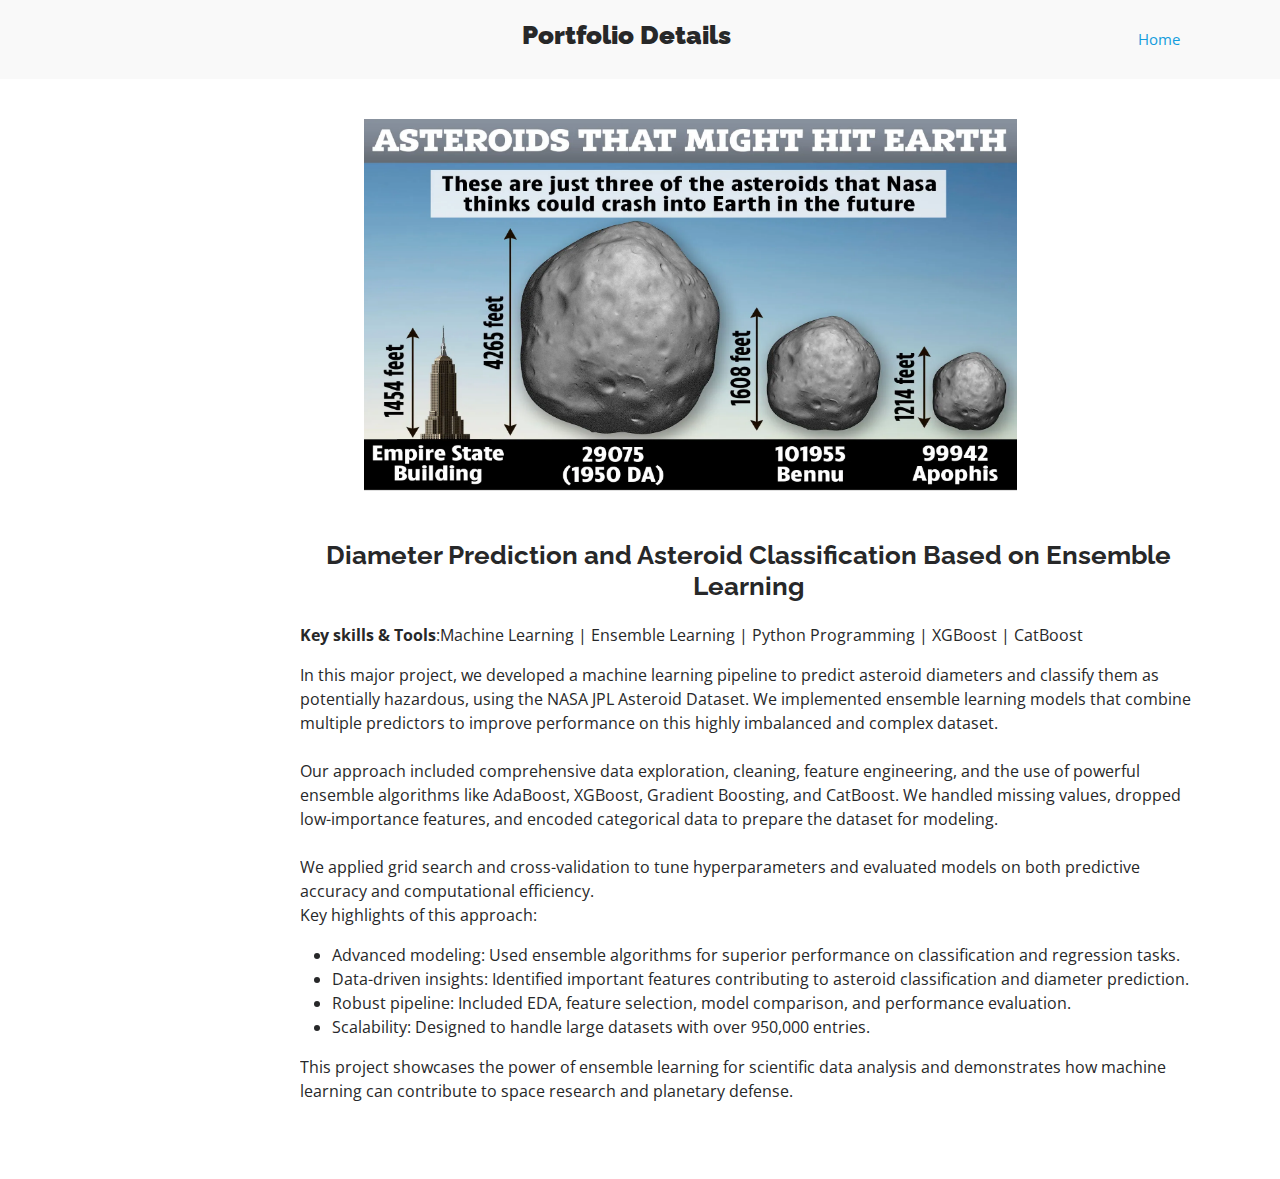
<file: Asteroid.html>
<!DOCTYPE html>
<html lang="en">

<head>
  <meta charset="utf-8">
  <meta content="width=device-width, initial-scale=1.0" name="viewport">

  <title>Portfolio Details - iPortfolio Bootstrap Template</title>
  <meta content="" name="description">
  <meta content="" name="keywords">

  <!-- Favicons -->
  <link href="assets/img/favicon.png" rel="icon">
  <link href="assets/img/apple-touch-icon.png" rel="apple-touch-icon">

  <!-- Google Fonts -->
  <link
    href="https://fonts.googleapis.com/css?family=Open+Sans:300,300i,400,400i,600,600i,700,700i|Raleway:300,300i,400,400i,500,500i,600,600i,700,700i|Poppins:300,300i,400,400i,500,500i,600,600i,700,700i"
    rel="stylesheet">

  <!-- Vendor CSS Files -->
  <link href="assets/vendor/aos/aos.css" rel="stylesheet">
  <link href="assets/vendor/bootstrap/css/bootstrap.min.css" rel="stylesheet">
  <link href="assets/vendor/bootstrap-icons/bootstrap-icons.css" rel="stylesheet">
  <link href="assets/vendor/boxicons/css/boxicons.min.css" rel="stylesheet">
  <link href="assets/vendor/glightbox/css/glightbox.min.css" rel="stylesheet">
  <link href="assets/vendor/swiper/swiper-bundle.min.css" rel="stylesheet">

  <!-- Template Main CSS File -->
  <link href="assets/css/style.css" rel="stylesheet">

</head>

<body>

  <!-- ======= Mobile nav toggle button ======= -->
  <i class="bi bi-list mobile-nav-toggle d-xl-none"></i>



  <main id="main">

    <!-- ======= Breadcrumbs ======= -->
    <section id="breadcrumbs" class="breadcrumbs" style="margin-left: -300px;">
      <div class="container">

        <div class="d-flex justify-content-between align-items-center">
          <h2 style="margin-left: 33vw;font-weight: 600;"><strong>Portfolio Details</strong></h2>
          <ol>
            <li><a href="index.html">Home</a></li>
          </ol>
        </div>

      </div>
    </section><!-- End Breadcrumbs -->

    <!-- ======= Portfolio Details Section ======= -->
    <section id="portfolio-details" class="portfolio-details">


        <div class="col-lg-8" style="margin-left: 5vw;">
            <div class="portfolio-details-slider swiper">
              <div class="swiper-wrapper align-items-center">
          
                <div class="swiper-slide">
                  <img src="Asteroid1.jpg" alt="" style="display: block; margin-bottom: 20px;">
                  
                </div>
          
              </div>
              <div class="swiper-pagination"></div>
            </div>
          </div>
          

      <div class="desc" style="  width: 70vw;">
        <div class="portfolio-description">
          <h2 style="text-align: center;">Diameter Prediction and Asteroid Classification Based on Ensemble Learning</h2>
          <p><strong>Key skills & Tools</strong>:Machine Learning | Ensemble Learning | Python Programming | XGBoost | CatBoost
          <p>
           
            In this major project, we developed a machine learning pipeline to predict asteroid diameters and classify them as potentially hazardous, using the NASA JPL Asteroid Dataset. We implemented ensemble learning models that combine multiple predictors to improve performance on this highly imbalanced and complex dataset.<br>
            <br>
            Our approach included comprehensive data exploration, cleaning, feature engineering, and the use of powerful ensemble algorithms like AdaBoost, XGBoost, Gradient Boosting, and CatBoost. We handled missing values, dropped low-importance features, and encoded categorical data to prepare the dataset for modeling.
            <br>
            <br>
            We applied grid search and cross-validation to tune hyperparameters and evaluated models on both predictive accuracy and computational efficiency.<br>

            Key highlights of this approach:  <br>
              
            <ul>
              <li>Advanced modeling: Used ensemble algorithms for superior performance on classification and regression tasks.

                <br></li>
              <li>Data-driven insights: Identified important features contributing to asteroid classification and diameter prediction.
                <br></li>
              <li> Robust pipeline: Included EDA, feature selection, model comparison, and performance evaluation. <br></li>
              <li> Scalability: Designed to handle large datasets with over 950,000 entries. <br></li>
            </ul>
            </ul>
            
            
            
            
            
            
           
            
           
            This project showcases the power of ensemble learning for scientific data analysis and demonstrates how machine learning can contribute to space research and planetary defense.   <br>
          </p>

        </div>
      </div>


      </div>


    </section><!-- End Portfolio Details Section -->

  </main><!-- End #main -->


  <a href="#" class="back-to-top d-flex align-items-center justify-content-center"><i
      class="bi bi-arrow-up-short"></i></a>

  <!-- Vendor JS Files -->
  <script src="assets/vendor/purecounter/purecounter_vanilla.js"></script>
  <script src="assets/vendor/aos/aos.js"></script>
  <script src="assets/vendor/bootstrap/js/bootstrap.bundle.min.js"></script>
  <script src="assets/vendor/glightbox/js/glightbox.min.js"></script>
  <script src="assets/vendor/isotope-layout/isotope.pkgd.min.js"></script>
  <script src="assets/vendor/swiper/swiper-bundle.min.js"></script>
  <script src="assets/vendor/typed.js/typed.umd.js"></script>
  <script src="assets/vendor/waypoints/noframework.waypoints.js"></script>
  <script src="assets/vendor/php-email-form/validate.js"></script>

  <!-- Template Main JS File -->
  <script src="assets/js/main.js"></script>

</body>

</html>
</file>
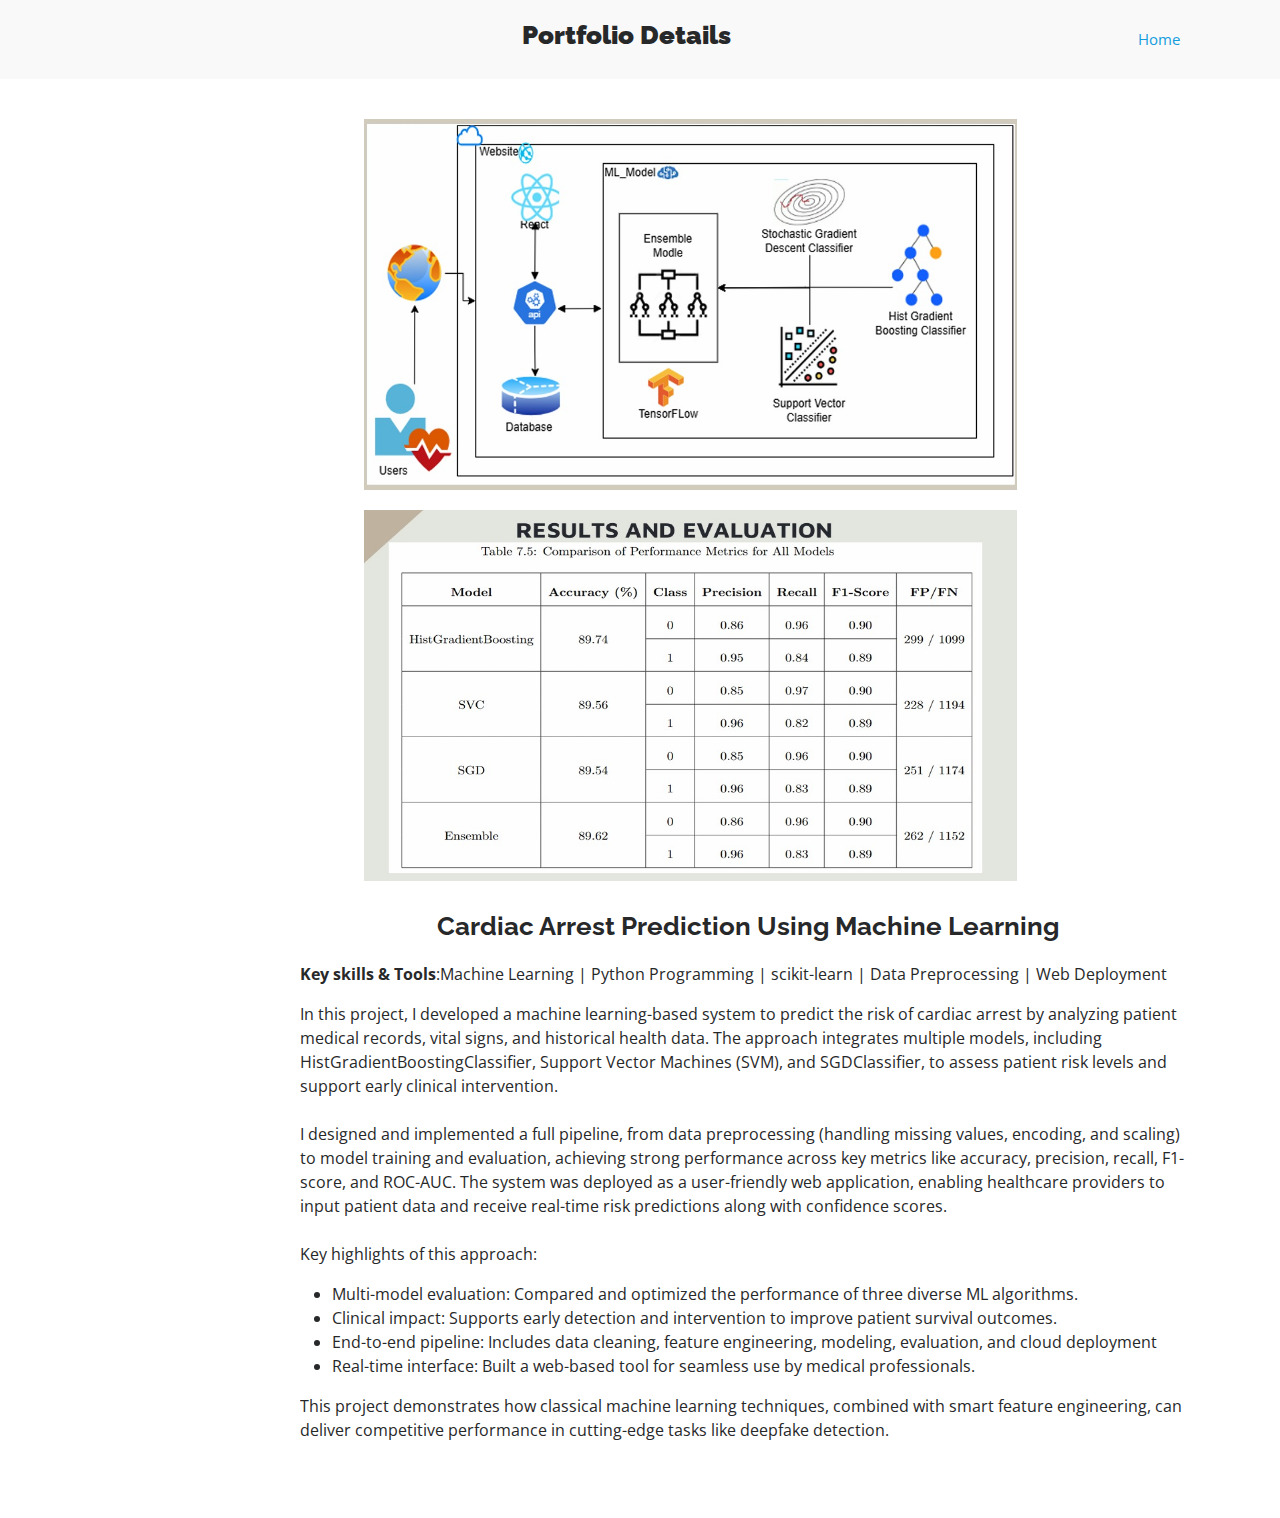
<file: capstone.html>
<!DOCTYPE html>
<html lang="en">

<head>
  <meta charset="utf-8">
  <meta content="width=device-width, initial-scale=1.0" name="viewport">

  <title>Portfolio Details - iPortfolio Bootstrap Template</title>
  <meta content="" name="description">
  <meta content="" name="keywords">

  <!-- Favicons -->
  <link href="assets/img/favicon.png" rel="icon">
  <link href="assets/img/apple-touch-icon.png" rel="apple-touch-icon">

  <!-- Google Fonts -->
  <link
    href="https://fonts.googleapis.com/css?family=Open+Sans:300,300i,400,400i,600,600i,700,700i|Raleway:300,300i,400,400i,500,500i,600,600i,700,700i|Poppins:300,300i,400,400i,500,500i,600,600i,700,700i"
    rel="stylesheet">

  <!-- Vendor CSS Files -->
  <link href="assets/vendor/aos/aos.css" rel="stylesheet">
  <link href="assets/vendor/bootstrap/css/bootstrap.min.css" rel="stylesheet">
  <link href="assets/vendor/bootstrap-icons/bootstrap-icons.css" rel="stylesheet">
  <link href="assets/vendor/boxicons/css/boxicons.min.css" rel="stylesheet">
  <link href="assets/vendor/glightbox/css/glightbox.min.css" rel="stylesheet">
  <link href="assets/vendor/swiper/swiper-bundle.min.css" rel="stylesheet">

  <!-- Template Main CSS File -->
  <link href="assets/css/style.css" rel="stylesheet">

</head>

<body>

  <!-- ======= Mobile nav toggle button ======= -->
  <i class="bi bi-list mobile-nav-toggle d-xl-none"></i>



  <main id="main">

    <!-- ======= Breadcrumbs ======= -->
    <section id="breadcrumbs" class="breadcrumbs" style="margin-left: -300px;">
      <div class="container">

        <div class="d-flex justify-content-between align-items-center">
          <h2 style="margin-left: 33vw;font-weight: 600;"><strong>Portfolio Details</strong></h2>
          <ol>
            <li><a href="index.html">Home</a></li>
          </ol>
        </div>

      </div>
    </section><!-- End Breadcrumbs -->

    <!-- ======= Portfolio Details Section ======= -->
    <section id="portfolio-details" class="portfolio-details">


        <div class="col-lg-8" style="margin-left: 5vw;">
            <div class="portfolio-details-slider swiper">
              <div class="swiper-wrapper align-items-center">
          
                <div class="swiper-slide">
                  <img src="capstone.jpg" alt="" style="display: block; margin-bottom: 20px;">
                  <img src="cap result.jpg" alt="" style="display: block;">
                </div>
          
              </div>
              <div class="swiper-pagination"></div>
            </div>
          </div>
          

      <div class="desc" style="  width: 70vw;">
        <div class="portfolio-description">
          <h2 style="text-align: center;">Cardiac Arrest Prediction Using Machine Learning</h2>
          <p><strong>Key skills & Tools</strong>:Machine Learning | Python Programming | scikit-learn | Data Preprocessing | Web Deployment
          <p>
           
            In this project, I developed a machine learning-based system to predict the risk of cardiac arrest by analyzing patient medical records, vital signs, and historical health data. The approach integrates multiple models, including HistGradientBoostingClassifier, Support Vector Machines (SVM), and SGDClassifier, to assess patient risk levels and support early clinical intervention.<br>
            <br>
            I designed and implemented a full pipeline, from data preprocessing (handling missing values, encoding, and scaling) to model training and evaluation, achieving strong performance across key metrics like accuracy, precision, recall, F1-score, and ROC-AUC. The system was deployed as a user-friendly web application, enabling healthcare providers to input patient data and receive real-time risk predictions along with confidence scores.
            <br>
            <br>
            Key highlights of this approach:  <br>
              
            <ul>
              <li>Multi-model evaluation: Compared and optimized the performance of three diverse ML algorithms.

                <br></li>
              <li>Clinical impact: Supports early detection and intervention to improve patient survival outcomes.

                <br></li>
              <li> End-to-end pipeline: Includes data cleaning, feature engineering, modeling, evaluation, and cloud deployment <br></li>
              <li> Real-time interface: Built a web-based tool for seamless use by medical professionals.  <br></li>
            </ul>
            </ul>
            
            
            
            
            
            
           
            
           
            This project demonstrates how classical machine learning techniques, combined with smart feature engineering, can deliver competitive performance in cutting-edge tasks like deepfake detection.   <br>
          </p>

        </div>
      </div>


      </div>


    </section><!-- End Portfolio Details Section -->

  </main><!-- End #main -->


  <a href="#" class="back-to-top d-flex align-items-center justify-content-center"><i
      class="bi bi-arrow-up-short"></i></a>

  <!-- Vendor JS Files -->
  <script src="assets/vendor/purecounter/purecounter_vanilla.js"></script>
  <script src="assets/vendor/aos/aos.js"></script>
  <script src="assets/vendor/bootstrap/js/bootstrap.bundle.min.js"></script>
  <script src="assets/vendor/glightbox/js/glightbox.min.js"></script>
  <script src="assets/vendor/isotope-layout/isotope.pkgd.min.js"></script>
  <script src="assets/vendor/swiper/swiper-bundle.min.js"></script>
  <script src="assets/vendor/typed.js/typed.umd.js"></script>
  <script src="assets/vendor/waypoints/noframework.waypoints.js"></script>
  <script src="assets/vendor/php-email-form/validate.js"></script>

  <!-- Template Main JS File -->
  <script src="assets/js/main.js"></script>

</body>

</html>
</file>
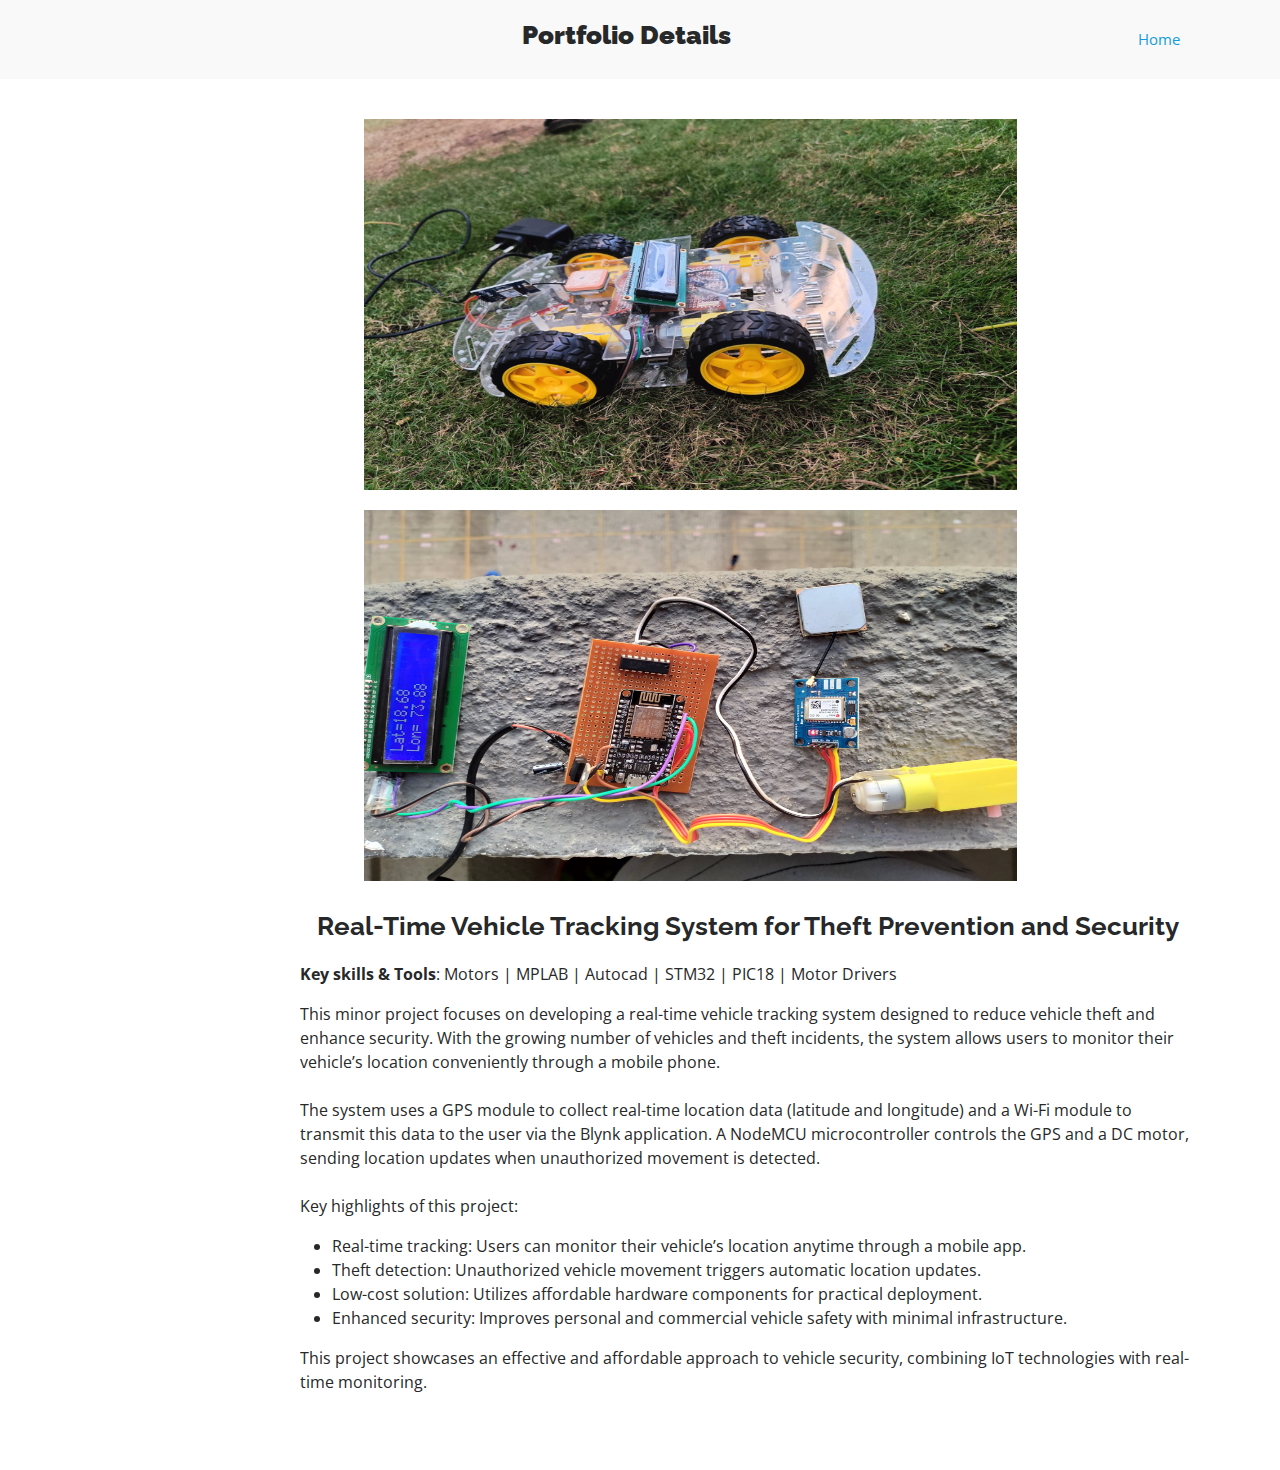
<file: p2.html>
<!DOCTYPE html>
<html lang="en">

<head>
  <meta charset="utf-8">
  <meta content="width=device-width, initial-scale=1.0" name="viewport">

  <title>Portfolio Details - iPortfolio Bootstrap Template</title>
  <meta content="" name="description">
  <meta content="" name="keywords">

  <!-- Favicons -->
  <link href="assets/img/favicon.png" rel="icon">
  <link href="assets/img/apple-touch-icon.png" rel="apple-touch-icon">

  <!-- Google Fonts -->
  <link
    href="https://fonts.googleapis.com/css?family=Open+Sans:300,300i,400,400i,600,600i,700,700i|Raleway:300,300i,400,400i,500,500i,600,600i,700,700i|Poppins:300,300i,400,400i,500,500i,600,600i,700,700i"
    rel="stylesheet">

  <!-- Vendor CSS Files -->
  <link href="assets/vendor/aos/aos.css" rel="stylesheet">
  <link href="assets/vendor/bootstrap/css/bootstrap.min.css" rel="stylesheet">
  <link href="assets/vendor/bootstrap-icons/bootstrap-icons.css" rel="stylesheet">
  <link href="assets/vendor/boxicons/css/boxicons.min.css" rel="stylesheet">
  <link href="assets/vendor/glightbox/css/glightbox.min.css" rel="stylesheet">
  <link href="assets/vendor/swiper/swiper-bundle.min.css" rel="stylesheet">

  <!-- Template Main CSS File -->
  <link href="assets/css/style.css" rel="stylesheet">

</head>

<body>

  <!-- ======= Mobile nav toggle button ======= -->
  <i class="bi bi-list mobile-nav-toggle d-xl-none"></i>



  <main id="main">

    <!-- ======= Breadcrumbs ======= -->
    <section id="breadcrumbs" class="breadcrumbs" style="margin-left: -300px;">
      <div class="container">

        <div class="d-flex justify-content-between align-items-center" >
          <h2 style="margin-left: 33vw;font-weight: 600;"><strong>Portfolio Details</strong></h2>
          <ol>
            <li ><a href="index.html" >Home</a></li>
          </ol>
        </div>

      </div>
    </section><!-- End Breadcrumbs -->

    <!-- ======= Portfolio Details Section ======= -->
    <section id="portfolio-details" class="portfolio-details">
      

      <div class="col-lg-8" style="margin-left: 5vw;">
        <div class="portfolio-details-slider swiper">
          <div class="swiper-wrapper align-items-center">
      
            <div class="swiper-slide">
              <img src="minor.jpg" alt="" style="display: block; margin-bottom: 20px;">
              <img src="minor1.jpg" alt="" style="display: block;">
            </div>
      
          </div>
        </div>
      </div>
      

                

              </div>
              <div class="swiper-pagination"></div>
            </div>
          </div>

          <div class="desc" style=" width: 70vw;">
            <div class="portfolio-description">
              <h2 style="text-align: center;"> Real-Time Vehicle Tracking System for Theft Prevention and Security</h2>
              <p><strong>Key skills & Tools</strong>:  Motors | MPLAB | Autocad | STM32 | PIC18 | Motor Drivers</p>
              <p>
                
This minor project focuses on developing a real-time vehicle tracking system designed to reduce vehicle theft and enhance security. With the growing number of vehicles and theft incidents, the system allows users to monitor their vehicle’s location conveniently through a mobile phone.<br><br>

The system uses a GPS module to collect real-time location data (latitude and longitude) and a Wi-Fi module to transmit this data to the user via the Blynk application. A NodeMCU microcontroller controls the GPS and a DC motor, sending location updates when unauthorized movement is detected.<br><br>

Key highlights of this project:<br>
<ul>
  <li>Real-time tracking: Users can monitor their vehicle’s location anytime through a mobile app.<br></li>
  <li>Theft detection: Unauthorized vehicle movement triggers automatic location updates.<br></li>
  <li>Low-cost solution: Utilizes affordable hardware components for practical deployment.<br></li>
  <li>Enhanced security: Improves personal and commercial vehicle safety with minimal infrastructure.<br></li>
</ul>

This project showcases an effective and affordable approach to vehicle security, combining IoT technologies with real-time monitoring.<br>
              </p>
              
            </div>
          </div>
          

        </div>

     
    </section><!-- End Portfolio Details Section -->

  </main><!-- End #main -->


  <a href="#" class="back-to-top d-flex align-items-center justify-content-center"><i
      class="bi bi-arrow-up-short"></i></a>

  <!-- Vendor JS Files -->
  <script src="assets/vendor/purecounter/purecounter_vanilla.js"></script>
  <script src="assets/vendor/aos/aos.js"></script>
  <script src="assets/vendor/bootstrap/js/bootstrap.bundle.min.js"></script>
  <script src="assets/vendor/glightbox/js/glightbox.min.js"></script>
  <script src="assets/vendor/isotope-layout/isotope.pkgd.min.js"></script>
  <script src="assets/vendor/swiper/swiper-bundle.min.js"></script>
  <script src="assets/vendor/typed.js/typed.umd.js"></script>
  <script src="assets/vendor/waypoints/noframework.waypoints.js"></script>
  <script src="assets/vendor/php-email-form/validate.js"></script>

  <!-- Template Main JS File -->
  <script src="assets/js/main.js"></script>

</body>

</html>
</file>
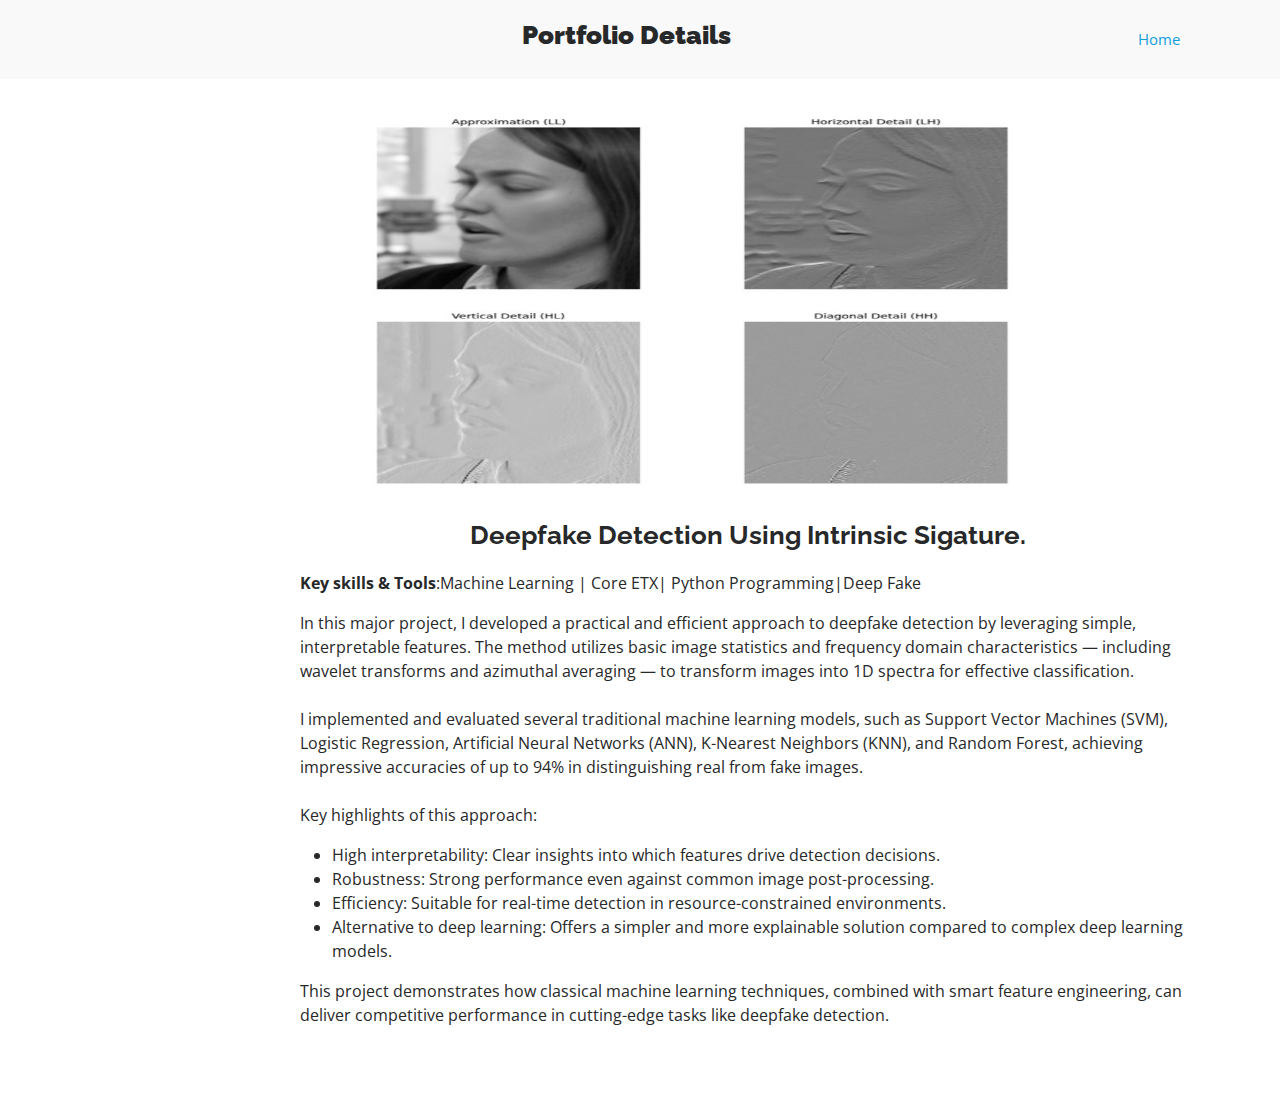
<file: portfolio-details.html>
<!DOCTYPE html>
<html lang="en">

<head>
  <meta charset="utf-8">
  <meta content="width=device-width, initial-scale=1.0" name="viewport">

  <title>Portfolio Details - iPortfolio Bootstrap Template</title>
  <meta content="" name="description">
  <meta content="" name="keywords">

  <!-- Favicons -->
  <link href="assets/img/favicon.png" rel="icon">
  <link href="assets/img/apple-touch-icon.png" rel="apple-touch-icon">

  <!-- Google Fonts -->
  <link
    href="https://fonts.googleapis.com/css?family=Open+Sans:300,300i,400,400i,600,600i,700,700i|Raleway:300,300i,400,400i,500,500i,600,600i,700,700i|Poppins:300,300i,400,400i,500,500i,600,600i,700,700i"
    rel="stylesheet">

  <!-- Vendor CSS Files -->
  <link href="assets/vendor/aos/aos.css" rel="stylesheet">
  <link href="assets/vendor/bootstrap/css/bootstrap.min.css" rel="stylesheet">
  <link href="assets/vendor/bootstrap-icons/bootstrap-icons.css" rel="stylesheet">
  <link href="assets/vendor/boxicons/css/boxicons.min.css" rel="stylesheet">
  <link href="assets/vendor/glightbox/css/glightbox.min.css" rel="stylesheet">
  <link href="assets/vendor/swiper/swiper-bundle.min.css" rel="stylesheet">

  <!-- Template Main CSS File -->
  <link href="assets/css/style.css" rel="stylesheet">

</head>

<body>

  <!-- ======= Mobile nav toggle button ======= -->
  <i class="bi bi-list mobile-nav-toggle d-xl-none"></i>



  <main id="main">

    <!-- ======= Breadcrumbs ======= -->
    <section id="breadcrumbs" class="breadcrumbs" style="margin-left: -300px;">
      <div class="container">

        <div class="d-flex justify-content-between align-items-center">
          <h2 style="margin-left: 33vw;font-weight: 600;"><strong>Portfolio Details</strong></h2>
          <ol>
            <li><a href="index.html">Home</a></li>
          </ol>
        </div>

      </div>
    </section><!-- End Breadcrumbs -->

    <!-- ======= Portfolio Details Section ======= -->
    <section id="portfolio-details" class="portfolio-details">



      <div class="col-lg-8" style="margin-left: 5vw;">
        <div class="portfolio-details-slider swiper">
          <div class="swiper-wrapper align-items-center">

            <div class="swiper-slide">
              <img
                src="major.jpg"
                alt="">
            </div>


          </div>
          <div class="swiper-pagination"></div>
        </div>
      </div>

      <div class="desc" style="  width: 70vw;">
        <div class="portfolio-description">
          <h2 style="text-align: center;">Deepfake Detection Using Intrinsic Sigature.</h2>
          <p><strong>Key skills & Tools</strong>:Machine Learning | Core ETX| Python Programming|Deep Fake 
        </p>
          <p>
           
            In this major project, I developed a practical and efficient approach to deepfake detection by leveraging simple, interpretable features. The method utilizes basic image statistics and frequency domain characteristics — including wavelet transforms and azimuthal averaging — to transform images into 1D spectra for effective classification.<br>
            <br>
            I implemented and evaluated several traditional machine learning models, such as Support Vector Machines (SVM), Logistic Regression, Artificial Neural Networks (ANN), K-Nearest Neighbors (KNN), and Random Forest, achieving impressive accuracies of up to 94% in distinguishing real from fake images.
            <br>
            <br>
            Key highlights of this approach:  <br>
              
            <ul>
              <li>High interpretability: Clear insights into which features drive detection decisions.  <br></li>
              <li>Robustness: Strong performance even against common image post-processing.  <br></li>
              <li> Efficiency: Suitable for real-time detection in resource-constrained environments.  <br></li>
              <li>  Alternative to deep learning: Offers a simpler and more explainable solution compared to complex deep learning models.  <br></li>
            </ul>
            </ul>
            
            
            
            
            
            
           
            
           
            This project demonstrates how classical machine learning techniques, combined with smart feature engineering, can deliver competitive performance in cutting-edge tasks like deepfake detection.   <br>
          </p>

        </div>
      </div>


      </div>


    </section><!-- End Portfolio Details Section -->

  </main><!-- End #main -->


  <a href="#" class="back-to-top d-flex align-items-center justify-content-center"><i
      class="bi bi-arrow-up-short"></i></a>

  <!-- Vendor JS Files -->
  <script src="assets/vendor/purecounter/purecounter_vanilla.js"></script>
  <script src="assets/vendor/aos/aos.js"></script>
  <script src="assets/vendor/bootstrap/js/bootstrap.bundle.min.js"></script>
  <script src="assets/vendor/glightbox/js/glightbox.min.js"></script>
  <script src="assets/vendor/isotope-layout/isotope.pkgd.min.js"></script>
  <script src="assets/vendor/swiper/swiper-bundle.min.js"></script>
  <script src="assets/vendor/typed.js/typed.umd.js"></script>
  <script src="assets/vendor/waypoints/noframework.waypoints.js"></script>
  <script src="assets/vendor/php-email-form/validate.js"></script>

  <!-- Template Main JS File -->
  <script src="assets/js/main.js"></script>

</body>

</html>
</file>
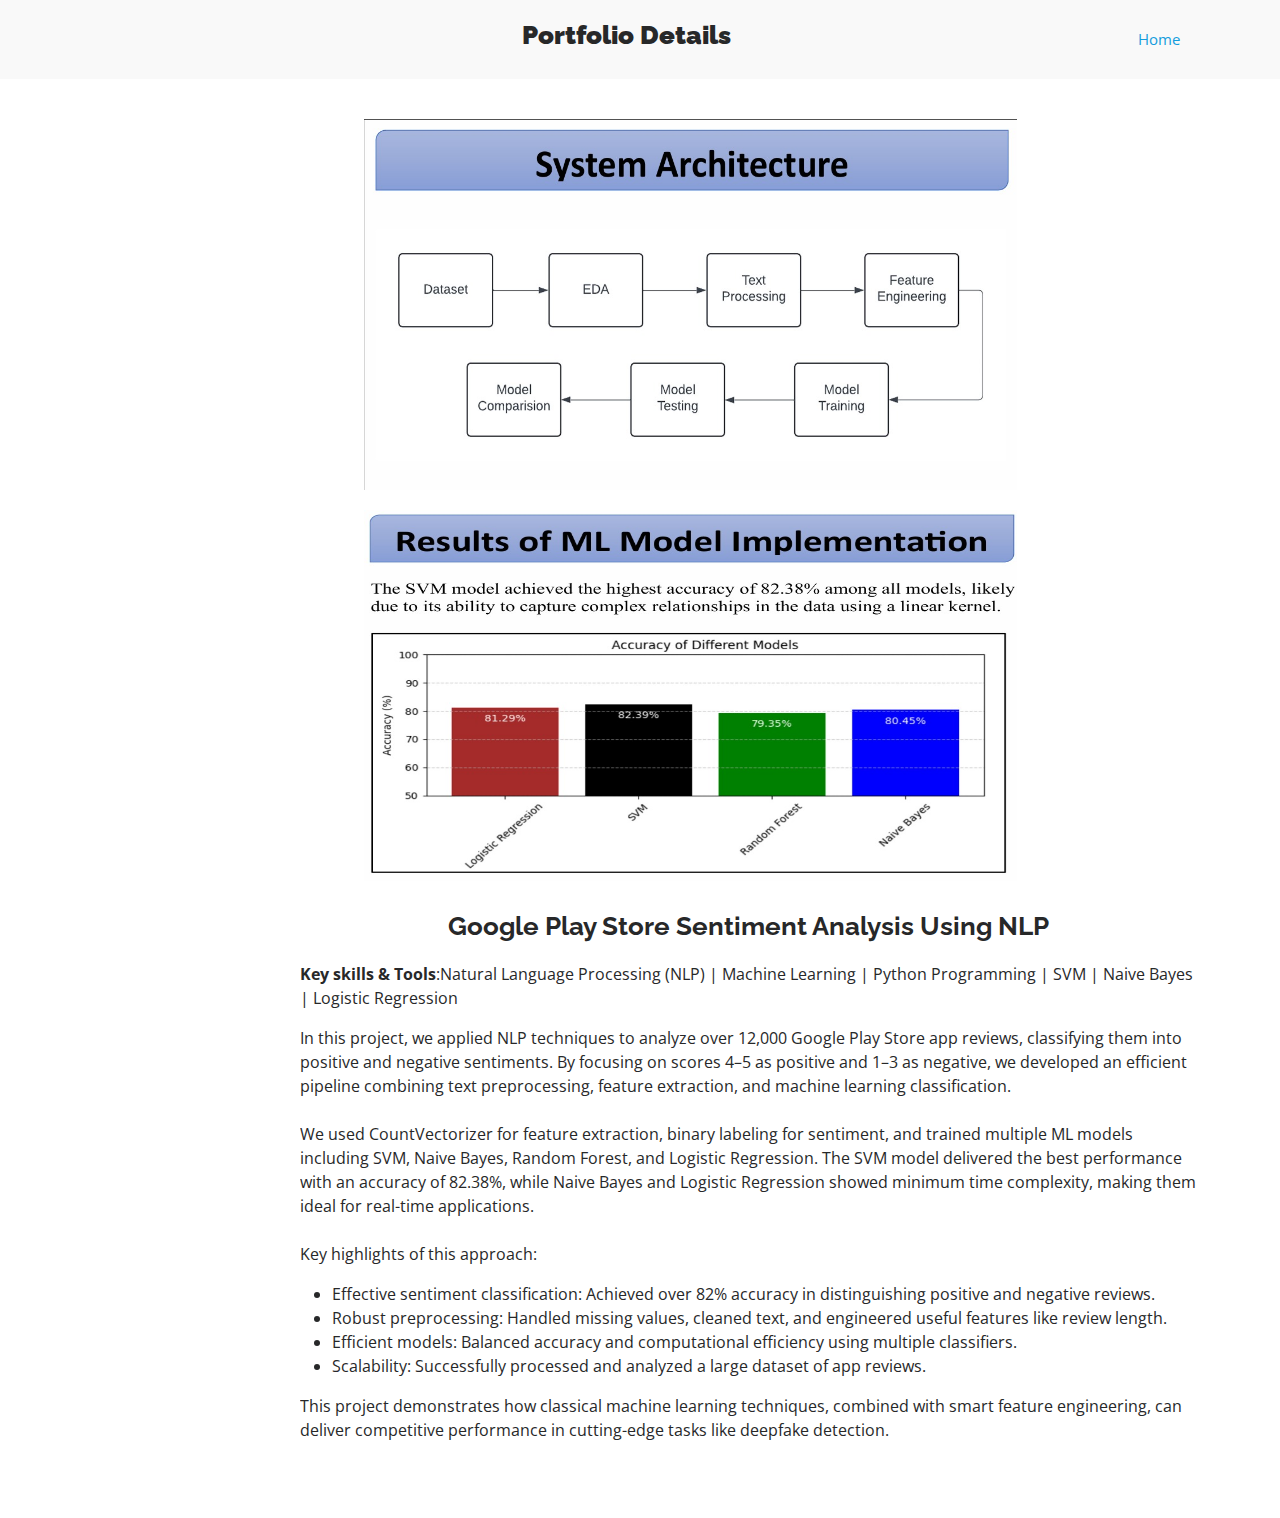
<file: sentiment.html>
<!DOCTYPE html>
<html lang="en">

<head>
  <meta charset="utf-8">
  <meta content="width=device-width, initial-scale=1.0" name="viewport">

  <title>Portfolio Details - iPortfolio Bootstrap Template</title>
  <meta content="" name="description">
  <meta content="" name="keywords">

  <!-- Favicons -->
  <link href="assets/img/favicon.png" rel="icon">
  <link href="assets/img/apple-touch-icon.png" rel="apple-touch-icon">

  <!-- Google Fonts -->
  <link
    href="https://fonts.googleapis.com/css?family=Open+Sans:300,300i,400,400i,600,600i,700,700i|Raleway:300,300i,400,400i,500,500i,600,600i,700,700i|Poppins:300,300i,400,400i,500,500i,600,600i,700,700i"
    rel="stylesheet">

  <!-- Vendor CSS Files -->
  <link href="assets/vendor/aos/aos.css" rel="stylesheet">
  <link href="assets/vendor/bootstrap/css/bootstrap.min.css" rel="stylesheet">
  <link href="assets/vendor/bootstrap-icons/bootstrap-icons.css" rel="stylesheet">
  <link href="assets/vendor/boxicons/css/boxicons.min.css" rel="stylesheet">
  <link href="assets/vendor/glightbox/css/glightbox.min.css" rel="stylesheet">
  <link href="assets/vendor/swiper/swiper-bundle.min.css" rel="stylesheet">

  <!-- Template Main CSS File -->
  <link href="assets/css/style.css" rel="stylesheet">

</head>

<body>

  <!-- ======= Mobile nav toggle button ======= -->
  <i class="bi bi-list mobile-nav-toggle d-xl-none"></i>



  <main id="main">

    <!-- ======= Breadcrumbs ======= -->
    <section id="breadcrumbs" class="breadcrumbs" style="margin-left: -300px;">
      <div class="container">

        <div class="d-flex justify-content-between align-items-center">
          <h2 style="margin-left: 33vw;font-weight: 600;"><strong>Portfolio Details</strong></h2>
          <ol>
            <li><a href="index.html">Home</a></li>
          </ol>
        </div>

      </div>
    </section><!-- End Breadcrumbs -->

    <!-- ======= Portfolio Details Section ======= -->
    <section id="portfolio-details" class="portfolio-details">


        <div class="col-lg-8" style="margin-left: 5vw;">
            <div class="portfolio-details-slider swiper">
              <div class="swiper-wrapper align-items-center">
          
                <div class="swiper-slide">
                  <img src="sentiment1.jpg" alt="" style="display: block; margin-bottom: 20px;">
                  <img src="sentiment2.jpg" alt="" style="display: block;">
                 
                </div>
          
              </div>
              <div class="swiper-pagination"></div>
            </div>
          </div>
          

      <div class="desc" style="  width: 70vw;">
        <div class="portfolio-description">
          <h2 style="text-align: center;">Google Play Store Sentiment Analysis Using NLP</h2>
          <p><strong>Key skills & Tools</strong>:Natural Language Processing (NLP) | Machine Learning | Python Programming | SVM | Naive Bayes | Logistic Regression
          <p>
           
            In this project, we applied NLP techniques to analyze over 12,000 Google Play Store app reviews, classifying them into positive and negative sentiments. By focusing on scores 4–5 as positive and 1–3 as negative, we developed an efficient pipeline combining text preprocessing, feature extraction, and machine learning classification.<br>
            <br>
            We used CountVectorizer for feature extraction, binary labeling for sentiment, and trained multiple ML models including SVM, Naive Bayes, Random Forest, and Logistic Regression. The SVM model delivered the best performance with an accuracy of 82.38%, while Naive Bayes and Logistic Regression showed minimum time complexity, making them ideal for real-time applications.
            <br>
            <br>
            Key highlights of this approach:  <br>
              
            <ul>
              <li>Effective sentiment classification: Achieved over 82% accuracy in distinguishing positive and negative reviews.

                <br></li>
              <li>Robust preprocessing: Handled missing values, cleaned text, and engineered useful features like review length.

                <br></li>
              <li> Efficient models: Balanced accuracy and computational efficiency using multiple classifiers.<br></li>
              <li>Scalability: Successfully processed and analyzed a large dataset of app reviews. <br></li>
            </ul>
            </ul>
            
            
            
            
            
            
           
            
           
            This project demonstrates how classical machine learning techniques, combined with smart feature engineering, can deliver competitive performance in cutting-edge tasks like deepfake detection.   <br>
          </p>

        </div>
      </div>


      </div>


    </section><!-- End Portfolio Details Section -->

  </main><!-- End #main -->


  <a href="#" class="back-to-top d-flex align-items-center justify-content-center"><i
      class="bi bi-arrow-up-short"></i></a>

  <!-- Vendor JS Files -->
  <script src="assets/vendor/purecounter/purecounter_vanilla.js"></script>
  <script src="assets/vendor/aos/aos.js"></script>
  <script src="assets/vendor/bootstrap/js/bootstrap.bundle.min.js"></script>
  <script src="assets/vendor/glightbox/js/glightbox.min.js"></script>
  <script src="assets/vendor/isotope-layout/isotope.pkgd.min.js"></script>
  <script src="assets/vendor/swiper/swiper-bundle.min.js"></script>
  <script src="assets/vendor/typed.js/typed.umd.js"></script>
  <script src="assets/vendor/waypoints/noframework.waypoints.js"></script>
  <script src="assets/vendor/php-email-form/validate.js"></script>

  <!-- Template Main JS File -->
  <script src="assets/js/main.js"></script>

</body>

</html>
</file>
<file: assets/css/style.css>
/**
* Template Name: iPortfolio
* Template URL: https://bootstrapmade.com/iportfolio-bootstrap-portfolio-websites-template/
* Updated: Mar 17 2024 with Bootstrap v5.3.3
* Author: BootstrapMade.com
* License: https://bootstrapmade.com/license/
*/

/*--------------------------------------------------------------
# General
--------------------------------------------------------------*/
body {
  font-family: "Open Sans", sans-serif;
  color: #272829;
}

a {
  color: #149ddd;
  text-decoration: none;
}

a:hover {
  color: #37b3ed;
  text-decoration: none;
}

h1,
h2,
h3,
h4,
h5,
h6 {
  font-family: "Raleway", sans-serif;
}

/*--------------------------------------------------------------
# Back to top button
--------------------------------------------------------------*/
.back-to-top {
  position: fixed;
  visibility: hidden;
  opacity: 0;
  right: 15px;
  bottom: 15px;
  z-index: 996;
  background: #149ddd;
  width: 40px;
  height: 40px;
  border-radius: 50px;
  transition: all 0.4s;
}
img{
  width: 797px;
  height: 371px;
}

.back-to-top i {
  font-size: 28px;
  color: #fff;
  line-height: 0;
}

.back-to-top:hover {
  background: #2eafec;
  color: #fff;
}

.back-to-top.active {
  visibility: visible;
  opacity: 1;
}
#abs:hover{
  transform: scale(1.2);
}
/*--------------------------------------------------------------
# Header
--------------------------------------------------------------*/
#header {
  position: fixed;
  top: 0;
  left: 0;
  bottom: 0;
  width: 300px;
  transition: all ease-in-out 0.5s;
  z-index: 9997;
  transition: all 0.5s;
  padding: 0 15px;
  background: #040b14;
  overflow-y: auto;
}

#header .profile img {
  margin: 15px auto;
  display: block;
  width: 120px;
  border: 8px solid #2c2f3f;
}

#header .profile h1 {
  font-size: 24px;
  margin: 0;
  padding: 0;
  font-weight: 600;
  -moz-text-align-last: center;
  text-align-last: center;
  font-family: "Poppins", sans-serif;
}

#header .profile h1 a,
#header .profile h1 a:hover {
  color: #fff;
  text-decoration: none;
}

#header .profile .social-links a {
  font-size: 18px;
  display: inline-block;
  background: #212431;
  color: #fff;
  line-height: 1;
  padding: 8px 0;
  margin-right: 4px;
  border-radius: 50%;
  text-align: center;
  width: 36px;
  height: 36px;
  transition: 0.3s;
}

#header .profile .social-links a:hover {
  background: #149ddd;
  color: #fff;
  text-decoration: none;
}

#main {
  margin-left: 300px;
}

.container,
.container-fluid {
  padding-left: 30px;
  padding-right: 30px;
}

@media (max-width: 1199px) {
  #header {
    left: -300px;
  }

  #main {
    margin-left: 0;
  }

  .container,
  .container-fluid {
    padding-left: 12px;
    padding-right: 12px;
  }
}

/*--------------------------------------------------------------
# Navigation Menu
--------------------------------------------------------------*/
/* Desktop Navigation */
.nav-menu {
  padding: 30px 0 0 0;
}

.nav-menu * {
  margin: 0;
  padding: 0;
  list-style: none;
}

.nav-menu>ul>li {
  position: relative;
  white-space: nowrap;
}

.nav-menu a,
.nav-menu a:focus {
  display: flex;
  align-items: center;
  color: #a8a9b4;
  padding: 12px 15px;
  margin-bottom: 8px;
  transition: 0.3s;
  font-size: 15px;
}

.nav-menu a i,
.nav-menu a:focus i {
  font-size: 24px;
  padding-right: 8px;
  color: #6f7180;
}

.nav-menu a:hover,
.nav-menu .active,
.nav-menu .active:focus,
.nav-menu li:hover>a {
  text-decoration: none;
  color: #fff;
}

.nav-menu a:hover i,
.nav-menu .active i,
.nav-menu .active:focus i,
.nav-menu li:hover>a i {
  color: #149ddd;
}

/* Mobile Navigation */
.mobile-nav-toggle {
  position: fixed;
  right: 15px;
  top: 15px;
  z-index: 9998;
  border: 0;
  font-size: 24px;
  transition: all 0.4s;
  outline: none !important;
  background-color: #149ddd;
  color: #fff;
  width: 40px;
  height: 40px;
  display: inline-flex;
  align-items: center;
  justify-content: center;
  line-height: 0;
  border-radius: 50px;
  cursor: pointer;
}

.mobile-nav-active {
  overflow: hidden;
}

.mobile-nav-active #header {
  left: 0;
}

/*--------------------------------------------------------------
# Hero Section
--------------------------------------------------------------*/
#hero {
  width: 100%;
  height: 100vh;
  background: url("../img/hero-bg.jpg") top center;
  background-size: cover;
}

#hero:before {
  content: "";
  background: rgba(5, 13, 24, 0.3);
  position: absolute;
  bottom: 0;
  top: 0;
  left: 0;
  right: 0;
  z-index: 1;
}

#hero .hero-container {
  position: relative;
  z-index: 2;
  min-width: 300px;
}

#hero h1 {
  margin: 0 0 10px 0;
  font-size: 64px;
  font-weight: 700;
  line-height: 56px;
  color: #fff;
}

#hero p {
  color: #fff;
  margin-bottom: 50px;
  font-size: 26px;
  font-family: "Poppins", sans-serif;
}

#hero p span {
  color: #fff;
  padding-bottom: 4px;
  letter-spacing: 1px;
  border-bottom: 3px solid #149ddd;
}

@media (min-width: 1024px) {
  #hero {
    background-attachment: fixed;
  }
}

@media (max-width: 768px) {
  #hero h1 {
    font-size: 28px;
    line-height: 36px;
  }

  #hero h2 {
    font-size: 18px;
    line-height: 24px;
    margin-bottom: 30px;
  }
}

/*--------------------------------------------------------------
# Sections General
--------------------------------------------------------------*/
section {
  padding: 60px 0;
  overflow: hidden;
}

.section-bg {
  background: #f5f8fd;
}

.section-title {
  padding-bottom: 30px;
}

.section-title h2 {
  font-size: 32px;
  font-weight: bold;
  margin-bottom: 20px;
  padding-bottom: 20px;
  position: relative;
  color: #173b6c;
}

.section-title h2::after {
  content: "";
  position: absolute;
  display: block;
  width: 50px;
  height: 3px;
  background: #149ddd;
  bottom: 0;
  left: 0;
}

.section-title p {
  margin-bottom: 0;
}

/*--------------------------------------------------------------
# About
--------------------------------------------------------------*/
.about .content h3 {
  font-weight: 700;
  font-size: 26px;
  color: #173b6c;
}

.about .content ul {
  list-style: none;
  padding: 0;
}

.about .content ul li {
  margin-bottom: 20px;
  display: flex;
  align-items: center;
}

.about .content ul strong {
  margin-right: 10px;
}

.about .content ul i {
  font-size: 16px;
  margin-right: 5px;
  color: #149ddd;
  line-height: 0;
}

.about .content p:last-child {
  margin-bottom: 0;
}

/*--------------------------------------------------------------
# Facts
--------------------------------------------------------------*/
.facts {
  padding-bottom: 30px;
}

.facts .count-box {
  padding: 30px;
  width: 100%;
}

.facts .count-box i {
  display: block;
  font-size: 44px;
  color: #149ddd;
  float: left;
  line-height: 0;
}

.facts .count-box span {
  font-size: 48px;
  line-height: 40px;
  display: block;
  font-weight: 700;
  color: #050d18;
  margin-left: 60px;
}

.facts .count-box p {
  padding: 15px 0 0 0;
  margin: 0 0 0 60px;
  font-family: "Raleway", sans-serif;
  font-size: 14px;
  color: #122f57;
}

.facts .count-box a {
  font-weight: 600;
  display: block;
  margin-top: 20px;
  color: #122f57;
  font-size: 15px;
  font-family: "Poppins", sans-serif;
  transition: ease-in-out 0.3s;
}

.facts .count-box a:hover {
  color: #1f5297;
}

/*--------------------------------------------------------------
# Akills
--------------------------------------------------------------*/
.skills .progress {
  height: 60px;
  display: block;
  background: none;
  border-radius: 0;
}

.skills .progress .skill {
  padding: 0;
  margin: 0 0 6px 0;
  text-transform: uppercase;
  display: block;
  font-weight: 600;
  font-family: "Poppins", sans-serif;
  color: #050d18;
}

.skills .progress .skill .val {
  float: right;
  font-style: normal;
}

.skills .progress-bar-wrap {
  background: #dce8f8;
  height: 10px;
}

.skills .progress-bar {
  width: 1px;
  height: 10px;
  transition: 0.9s;
  background-color: #149ddd;
}

/*--------------------------------------------------------------
# Resume
--------------------------------------------------------------*/
.resume .resume-title {
  font-size: 26px;
  font-weight: 700;
  margin-top: 20px;
  margin-bottom: 20px;
  color: #050d18;
}

.resume .resume-item {
  padding: 0 0 20px 20px;
  margin-top: -2px;
  border-left: 2px solid #1f5297;
  position: relative;
}

.resume .resume-item h4 {
  line-height: 18px;
  font-size: 18px;
  font-weight: 600;
  text-transform: uppercase;
  font-family: "Poppins", sans-serif;
  color: #050d18;
  margin-bottom: 10px;
}

.resume .resume-item h5 {
  font-size: 16px;
  background: #e4edf9;
  padding: 5px 15px;
  display: inline-block;
  font-weight: 600;
  margin-bottom: 10px;
}

.resume .resume-item ul {
  padding-left: 20px;
}

.resume .resume-item ul li {
  padding-bottom: 10px;
}

.resume .resume-item:last-child {
  padding-bottom: 0;
}

.resume .resume-item::before {
  content: "";
  position: absolute;
  width: 16px;
  height: 16px;
  border-radius: 50px;
  left: -9px;
  top: 0;
  background: #fff;
  border: 2px solid #1f5297;
}

/*--------------------------------------------------------------
# Portfolio
--------------------------------------------------------------*/
.portfolio .portfolio-item {
  margin-bottom: 30px;
}

.portfolio #portfolio-flters {
  padding: 0;
  margin: 0 auto 35px auto;
  list-style: none;
  text-align: center;
  background: #fff;
  border-radius: 50px;
  padding: 2px 15px;
}

.portfolio #portfolio-flters li {
  cursor: pointer;
  display: inline-block;
  padding: 10px 15px 8px 15px;
  font-size: 14px;
  font-weight: 600;
  line-height: 1;
  text-transform: uppercase;
  color: #272829;
  margin-bottom: 5px;
  transition: all 0.3s ease-in-out;
}

.portfolio #portfolio-flters li:hover,
.portfolio #portfolio-flters li.filter-active {
  color: #149ddd;
}

.portfolio #portfolio-flters li:last-child {
  margin-right: 0;
}

.portfolio .portfolio-wrap {
  transition: 0.3s;
  position: relative;
  overflow: hidden;
  z-index: 1;
}

.portfolio .portfolio-wrap::before {
  content: "";
  background: rgba(255, 255, 255, 0.5);
  position: absolute;
  left: 0;
  right: 0;
  top: 0;
  bottom: 0;
  transition: all ease-in-out 0.3s;
  z-index: 2;
  opacity: 0;
}

.portfolio .portfolio-wrap .portfolio-links {
  opacity: 1;
  left: 0;
  right: 0;
  bottom: -60px;
  z-index: 3;
  position: absolute;
  transition: all ease-in-out 0.3s;
  display: flex;
  justify-content: center;
}

.portfolio .portfolio-wrap .portfolio-links a {
  color: #fff;
  font-size: 28px;
  text-align: center;
  background: rgba(20, 157, 221, 0.75);
  transition: 0.3s;
  width: 50%;
}

.portfolio .portfolio-wrap .portfolio-links a:hover {
  background: rgba(20, 157, 221, 0.95);
}

.portfolio .portfolio-wrap .portfolio-links a+a {
  border-left: 1px solid #37b3ed;
}

.portfolio .portfolio-wrap:hover::before {
  top: 0;
  left: 0;
  right: 0;
  bottom: 0;
  opacity: 1;
}

.portfolio .portfolio-wrap:hover .portfolio-links {
  opacity: 1;
  bottom: 0;
}

/*--------------------------------------------------------------
# Portfolio Details
--------------------------------------------------------------*/
.portfolio-details {
  padding-top: 40px;
}

.portfolio-details .portfolio-details-slider img {
  width: 100%;
}

.portfolio-details .portfolio-details-slider .swiper-pagination {
  margin-top: 20px;
  position: relative;
}

.portfolio-details .portfolio-details-slider .swiper-pagination .swiper-pagination-bullet {
  width: 12px;
  height: 12px;
  background-color: #fff;
  opacity: 1;
  border: 1px solid #149ddd;
}

.portfolio-details .portfolio-details-slider .swiper-pagination .swiper-pagination-bullet-active {
  background-color: #149ddd;
}

.portfolio-details .portfolio-info {
  padding: 30px;
  box-shadow: 0px 0 30px rgba(5, 13, 24, 0.08);
}

.portfolio-details .portfolio-info h3 {
  font-size: 22px;
  font-weight: 700;
  margin-bottom: 20px;
  padding-bottom: 20px;
  border-bottom: 1px solid #eee;
}

.portfolio-details .portfolio-info ul {
  list-style: none;
  padding: 0;
  font-size: 15px;
}

.portfolio-details .portfolio-info ul li+li {
  margin-top: 10px;
}

.portfolio-details .portfolio-description {
  padding-top: 30px;
}

.portfolio-details .portfolio-description h2 {
  font-size: 26px;
  font-weight: 700;
  margin-bottom: 20px;
}

.portfolio-details .portfolio-description p {
  padding: 0;
}

/*--------------------------------------------------------------
# Services
--------------------------------------------------------------*/
.services .icon-box {
  margin-bottom: 20px;
}

.services .icon {
  float: left;
  display: flex;
  align-items: center;
  justify-content: center;
  width: 54px;
  height: 54px;
  background: #149ddd;
  border-radius: 50%;
  transition: 0.5s;
  border: 1px solid #149ddd;
}

.services .icon i {
  color: #fff;
  font-size: 24px;
  line-height: 0;
}

.services .icon-box:hover .icon {
  background: #fff;
}

.services .icon-box:hover .icon i {
  color: #149ddd;
}

.services .title {
  margin-left: 80px;
  font-weight: 700;
  margin-bottom: 15px;
  font-size: 18px;
}

.services .title a {
  color: #343a40;
}

.services .title a:hover {
  color: #149ddd;
}

.services .description {
  margin-left: 80px;
  line-height: 24px;
  font-size: 14px;
}

/*--------------------------------------------------------------
# Testimonials
--------------------------------------------------------------*/
.testimonials .testimonials-carousel,
.testimonials .testimonials-slider {
  overflow: hidden;
}

.testimonials .testimonial-item {
  box-sizing: content-box;
  text-align: center;
  min-height: 320px;
}

.testimonials .testimonial-item .testimonial-img {
  width: 90px;
  border-radius: 50%;
  margin: 0 auto;
}

.testimonials .testimonial-item h3 {
  font-size: 18px;
  font-weight: bold;
  margin: 10px 0 5px 0;
  color: #111;
}

.testimonials .testimonial-item h4 {
  font-size: 14px;
  color: #999;
  margin: 0;
}

.testimonials .testimonial-item .quote-icon-left,
.testimonials .testimonial-item .quote-icon-right {
  color: #c3e8fa;
  font-size: 26px;
}

.testimonials .testimonial-item .quote-icon-left {
  display: inline-block;
  left: -5px;
  position: relative;
}

.testimonials .testimonial-item .quote-icon-right {
  display: inline-block;
  right: -5px;
  position: relative;
  top: 10px;
}

.testimonials .testimonial-item p {
  font-style: italic;
  margin: 0 15px 15px 15px;
  padding: 20px;
  background: #fff;
  position: relative;
  margin-bottom: 35px;
  border-radius: 6px;
  box-shadow: 0px 2px 15px rgba(0, 0, 0, 0.1);
}

.testimonials .testimonial-item p::after {
  content: "";
  width: 0;
  height: 0;
  border-top: 20px solid #fff;
  border-right: 20px solid transparent;
  border-left: 20px solid transparent;
  position: absolute;
  bottom: -20px;
  left: calc(50% - 20px);
}

.testimonials .swiper-pagination {
  margin-top: 20px;
  position: relative;
}

.testimonials .swiper-pagination .swiper-pagination-bullet {
  width: 12px;
  height: 12px;
  background-color: #fff;
  opacity: 1;
  border: 1px solid #149ddd;
}

.testimonials .swiper-pagination .swiper-pagination-bullet-active {
  background-color: #149ddd;
}

/*--------------------------------------------------------------
# Contact
--------------------------------------------------------------*/
.contact {
  padding-bottom: 130px;
}

.contact .info {
  padding: 30px;
  background: #fff;
  width: 100%;
  box-shadow: 0 0 24px 0 rgba(0, 0, 0, 0.12);
}

.contact .info i {
  font-size: 20px;
  color: #149ddd;
  float: left;
  width: 44px;
  height: 44px;
  background: #dff3fc;
  display: flex;
  justify-content: center;
  align-items: center;
  border-radius: 50px;
  transition: all 0.3s ease-in-out;
}

.contact .info h4 {
  padding: 0 0 0 60px;
  font-size: 22px;
  font-weight: 600;
  margin-bottom: 5px;
  color: #050d18;
}

.contact .info p {
  padding: 0 0 10px 60px;
  margin-bottom: 20px;
  font-size: 14px;
  color: #173b6c;
}

.contact .info .email p {
  padding-top: 5px;
}

.contact .info .social-links {
  padding-left: 60px;
}

.contact .info .social-links a {
  font-size: 18px;
  display: inline-block;
  background: #333;
  color: #fff;
  line-height: 1;
  padding: 8px 0;
  border-radius: 50%;
  text-align: center;
  width: 36px;
  height: 36px;
  transition: 0.3s;
  margin-right: 10px;
}

.contact .info .social-links a:hover {
  background: #149ddd;
  color: #fff;
}

.contact .info .email:hover i,
.contact .info .address:hover i,
.contact .info .phone:hover i {
  background: #149ddd;
  color: #fff;
}

.contact .php-email-form {
  width: 100%;
  padding: 30px;
  background: #fff;
  box-shadow: 0 0 24px 0 rgba(0, 0, 0, 0.12);
}

.contact .php-email-form .form-group {
  padding-bottom: 8px;
}

.contact .php-email-form .validate {
  display: none;
  color: red;
  margin: 0 0 15px 0;
  font-weight: 400;
  font-size: 13px;
}

.contact .php-email-form .error-message {
  display: none;
  color: #fff;
  background: #ed3c0d;
  text-align: left;
  padding: 15px;
  font-weight: 600;
}

.contact .php-email-form .error-message br+br {
  margin-top: 25px;
}

.contact .php-email-form .sent-message {
  display: none;
  color: #fff;
  background: #18d26e;
  text-align: center;
  padding: 15px;
  font-weight: 600;
}

.contact .php-email-form .loading {
  display: none;
  background: #fff;
  text-align: center;
  padding: 15px;
}

.contact .php-email-form .loading:before {
  content: "";
  display: inline-block;
  border-radius: 50%;
  width: 24px;
  height: 24px;
  margin: 0 10px -6px 0;
  border: 3px solid #18d26e;
  border-top-color: #eee;
  animation: animate-loading 1s linear infinite;
}

.contact .php-email-form .form-group {
  margin-bottom: 15px;
}

.contact .php-email-form label {
  padding-bottom: 8px;
}

.contact .php-email-form input,
.contact .php-email-form textarea {
  border-radius: 0;
  box-shadow: none;
  font-size: 14px;
}

.contact .php-email-form input {
  height: 44px;
}

.contact .php-email-form textarea {
  padding: 10px 15px;
}

.contact .php-email-form button[type=submit] {
  background: #149ddd;
  border: 0;
  padding: 10px 24px;
  color: #fff;
  transition: 0.4s;
  border-radius: 4px;
}

.contact .php-email-form button[type=submit]:hover {
  background: #37b3ed;
}

@keyframes animate-loading {
  0% {
    transform: rotate(0deg);
  }

  100% {
    transform: rotate(360deg);
  }
}

/*--------------------------------------------------------------
# Breadcrumbs
--------------------------------------------------------------*/
.breadcrumbs {
  padding: 20px 0;
  background: #f9f9f9;
}

.breadcrumbs h2 {
  font-size: 26px;
  font-weight: 300;
}

.breadcrumbs ol {
  display: flex;
  flex-wrap: wrap;
  list-style: none;
  padding: 0;
  margin: 0;
  font-size: 15px;
}

.breadcrumbs ol li+li {
  padding-left: 10px;
}

.breadcrumbs ol li+li::before {
  display: inline-block;
  padding-right: 10px;
  color: #0e2442;
  content: "/";
}

@media (max-width: 768px) {
  .breadcrumbs .d-flex {
    display: block !important;
  }

  .breadcrumbs ol {
    display: block;
  }

  .breadcrumbs ol li {
    display: inline-block;
  }
}

/*--------------------------------------------------------------
# Footer
--------------------------------------------------------------*/
#footer {
  padding: 15px;
  color: #f4f6fd;
  font-size: 14px;
  position: fixed;
  left: 0;
  bottom: 0;
  width: 300px;
  z-index: 9999;
  background: #040b14;
}

#footer .copyright {
  text-align: center;
}

#footer .credits {
  padding-top: 5px;
  text-align: center;
  font-size: 13px;
  color: #eaebf0;
}

@media (max-width: 1199px) {
  #footer {
    position: static;
    width: auto;
    padding-right: 20px 15px;
  }
}
</file>
